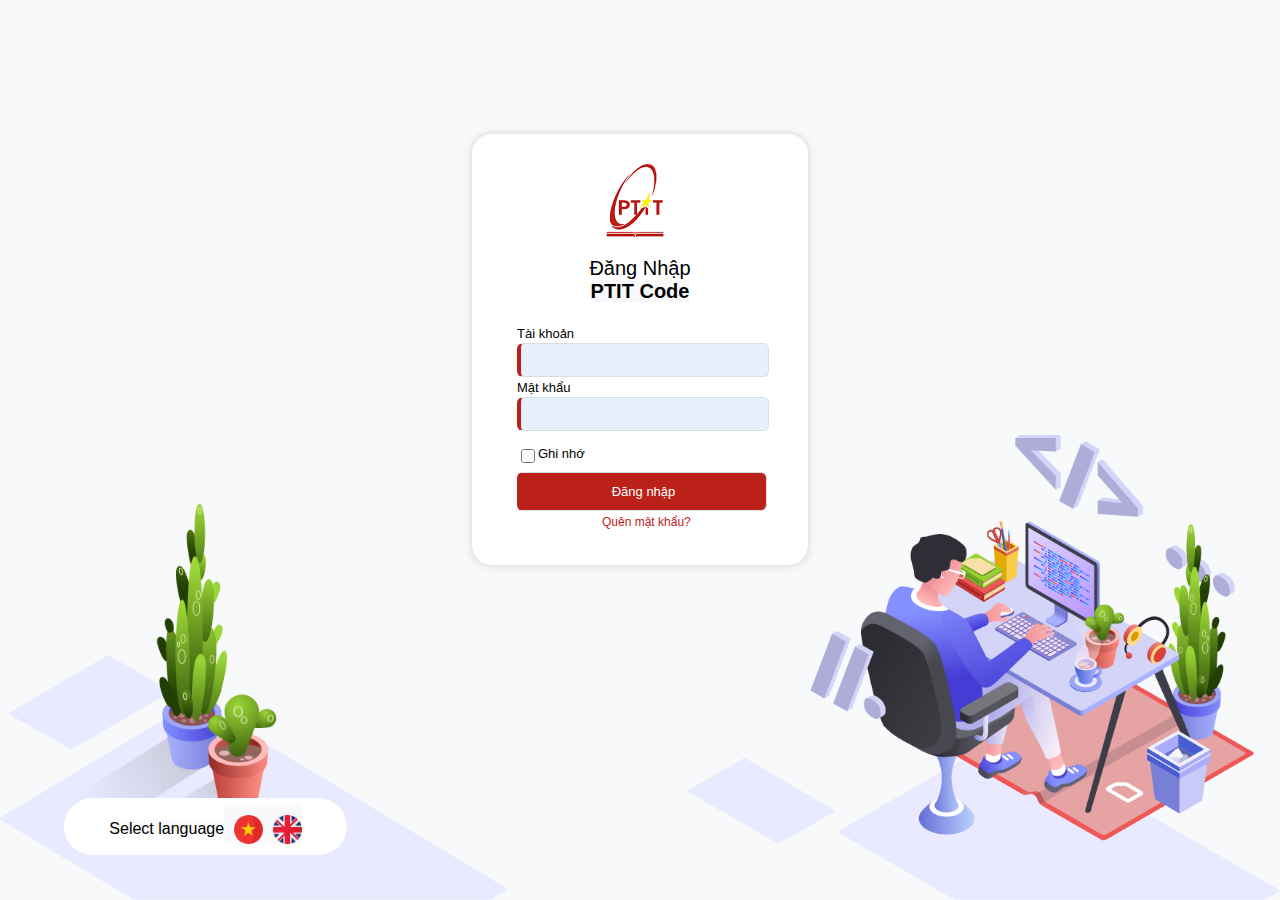
<file: index.html>
<!DOCTYPE html>
<html lang="en">
<head>
    <meta charset="UTF-8">
    <meta http-equiv="X-UA-Compatible" content="IE=edge">
    <meta name="viewport" content="width=device-width, initial-scale=1.0">
    <title>Codeptit clone by Son</title>
    <link rel="stylesheet" href="assets/login.css">
    <link rel="icon" type="image/x-icon" href="assets/login imgs/logo_ptit.png" >
</head>
<body>
    <!-- Backgroud imgs -->
    <div class="bg">
       <div class="bg_left">
        <img src="assets/login imgs/bg_left.png"style="width: 507px; height: 396px;" >
        </div>
        <div class="bg_right">
            <img src="assets/login imgs/bg_right.png" style="width: 593px; height: 465px;"> 
        </div> 
    </div>
    <div class="container">
        <div class="login_box" >
            <div class="logo">
                <img src="assets/login imgs/logo_ptit.png">
            </div>
            <div class="login_top"style="background-color: #fff;">
                <p style="font-size: 20px;background-color: #fff;">Đăng Nhập <br>  <b>PTIT Code</b> </p>  
            </div>
            <div class="login_bot" style="background-color: #fff;">
                 <form action="dashboard.html"style="background-color: #fff;">
                    <label for="username" style="background-color: #fff;">Tài khoản</label><br>
                    <input type="text" id="username"><br>
                    <label for="pass" style="background-color: #fff;">Mật khẩu</label><br>
                    <input type="password" id="pass" ><br>
                    <div class="checkbox"style="background-color: #fff;">
                        <input type="checkbox"  id="check" style="background-color: #bb2019;">
                        <label for="check" style="background-color: #fff;">Ghi nhớ</label><br>
                    </div>
                    <input type="submit" value="Đăng nhập" style="background-color: #bb2019; cursor: pointer;;
                    color: #fff;padding: 5px; font-size: 13px;width: 250px; height: 39px;"><br>
                    <a href="https://www.facebook.com/DoianhitSon" target="_blank" style="background-color: #fff;">Quên mật khẩu?</a>
                </form>    
            </div>
        </div>
        <div class="lang">
            <p>Select language   </p>
            <img src="assets/login imgs/VN.png" alt="vn" style="width: 28.8px;height: 28.8px;padding-left:  10px; padding-top: 4%;cursor: pointer;">
            <img src="assets/login imgs/Eng.png" alt="en"style="width: 28.8px;height: 28.8px;padding-left:  10px;padding-top: 4%;cursor: pointer">
        </div>
    </div>
</body>
</html>
</file>
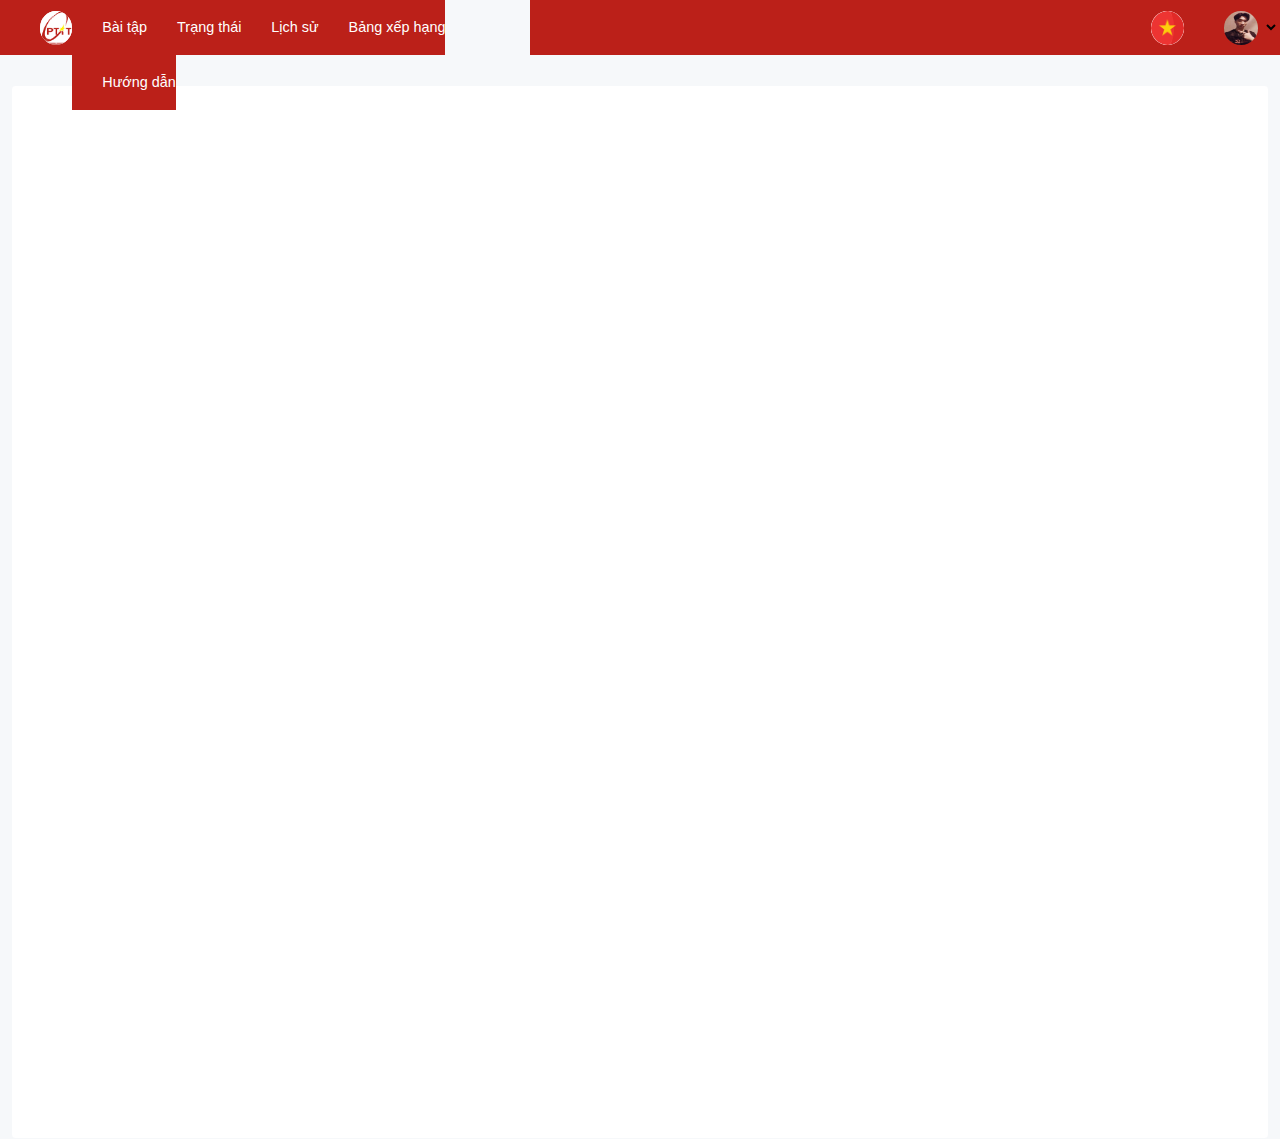
<file: dashboard.html>
<!DOCTYPE html>
<html lang="en">
<head>
    <meta charset="UTF-8">
    <meta http-equiv="X-UA-Compatible" content="IE=edge">
    <meta name="viewport" content="width=device-width, initial-scale=1.0">
    <title>Bài tập</title>
    <link rel="stylesheet" href="assets/dashboard.css">
    <link rel="icon" href="assets/das imgs/logo_ptit.png">
</head>
<body>
    <div class="header">
        <img src="assets/das imgs/logo_ptit.png" >
        <ul>
            <li>Bài tập</li>
            <li>Trạng thái</li>
            <li>Lịch sử</li>
            <li>Bảng xếp hạng</li>
            <li>Hướng dẫn</li>
        </ul>
        <div class="profile" >
                <img src="assets/login imgs/VN.png" style="margin-left: 50px;">
                <img src="assets/das imgs/avt.jpg" alt="avt">
                <select name="choose-type" id="">
                    <option value="Phạm Xuân Sơn"></option>
                    <option value="B20DCCN582"></option>
                    <option value="Hồ sơ"></option>
                    <option value="Lớp học"></option>
                    <option value="Đăng xuất"></option>
                </select>
        </div>
    </div>
    <div class="box">

    </div>
</body>
</html>
</file>
<file: assets/login.css>
*{
    font-family: Arial, Helvetica, sans-serif;
    background-color: #f8f9fa;
}
div {
    display: flex;
}
.bg_left, .bg_right {
    position: absolute;
    bottom: 0;
}
.bg_left  {
    left: 0;
    width: 407.2px;
}
.bg_right {
    right: 0;
    width: auto;
}
.login_box{
    margin: auto;
    margin-top: 10%;
    text-align: left; 
    width: 336px; height: 431px;
    display: flex;
    position: relative;
    flex-direction: column;
    border-radius: 20px;
    background-color: #ffffff;
    box-shadow: 0 0 8px 0 rgb(44 44 44 / 20%);
    font-size: 16.8px;
    box-sizing: border-box;
}
.logo {
    margin-top: 20px;
    padding-top: 3%;
    padding-left: 40%;
    background-color: #fff
}

.login_top  {
    display: flex;
    flex-direction: column;
    text-align: center;
    padding: 16px, 16px; 
}
.login_bot {
    text-align: left;
    padding-left: 45px;
}
form {
    display: block;
    margin-top: 0em;
}
.login_bot input{
    height: 30px;
    width: 230px;
    border-radius: 6px;
    border: solid 0.8px #d8dee2;
    border-left: 4px solid #bb2019 !important;
    background-color: #E8F0FE;
    padding-left: 15.36px;
}
.login_bot label{
    font-size: 13px;
}
#check{
    width: 13.88px;
    height: 13.88px;
    border-color: #f80000;

}
.container .login_box .login_bot .checkbox{
    margin-top: 15px;
    margin-bottom: 6px;
}
.login_bot log {
    background-color: #bb2019;
    color: #fff;
}
.login_bot a{
    text-align: center;
    color: #bb2019;
    font-size: 12px;
    text-decoration: none;
    padding-left: 85px;
}
.lang{
    display: flex;
    position: absolute;
    padding: 6px;
    width: 271px;
    height: 45px;
    background-color: rgb(255, 255, 255);
    border-radius: 40px;
    box-sizing: border;
    bottom: 5%;
    left: 5%;
    justify-content: center;
}
</file>
<file: assets/dashboard.css>
/* css dashboard */
*{
    padding: 0;
    margin: 0;
    box-sizing: border;
    font-family: Arial, Helvetica, sans-serif;
    background-color: #f6f8fa;
}
.header{
    height: 55px;
    background-color: #bb2019;
    display: flex;
}
.header li{
    background-color: #bb2019;
    color: #fff;
    float: left;
    padding-left: 30px;
    list-style-type: none;
    text-align: center;
    line-height: 55px;
    font-size: 14.4px;
    cursor: pointer;
}
.header img{
    border-radius: 50%;
    margin-left: 40px;
    background-color: #fff;
    height: 33.6px;
    width: 33.6px;
    margin-top: 11px;
    cursor: pointer;
}
.profile{
    display: flex;
    flex-direction: row;
    justify-content: flex-end;
    float: left;
    background-color: #bb2019;
    box-sizing: border;
    width: 61%;
}
.lang{
    padding-left: 10px;
}
select{
    position: absorlute;
    background-color: #bb2019;
    border-color: #bb2019;
}
.box{
    width: 1177.6px;
    height: 1000px;
    margin: 30.39px auto 0;
    padding: 25.6px 39.19px;
    border-radius: 4px;
    border: solid 1.6px #f6f8fa;
    background-color: #ffffff;
}
</file>
